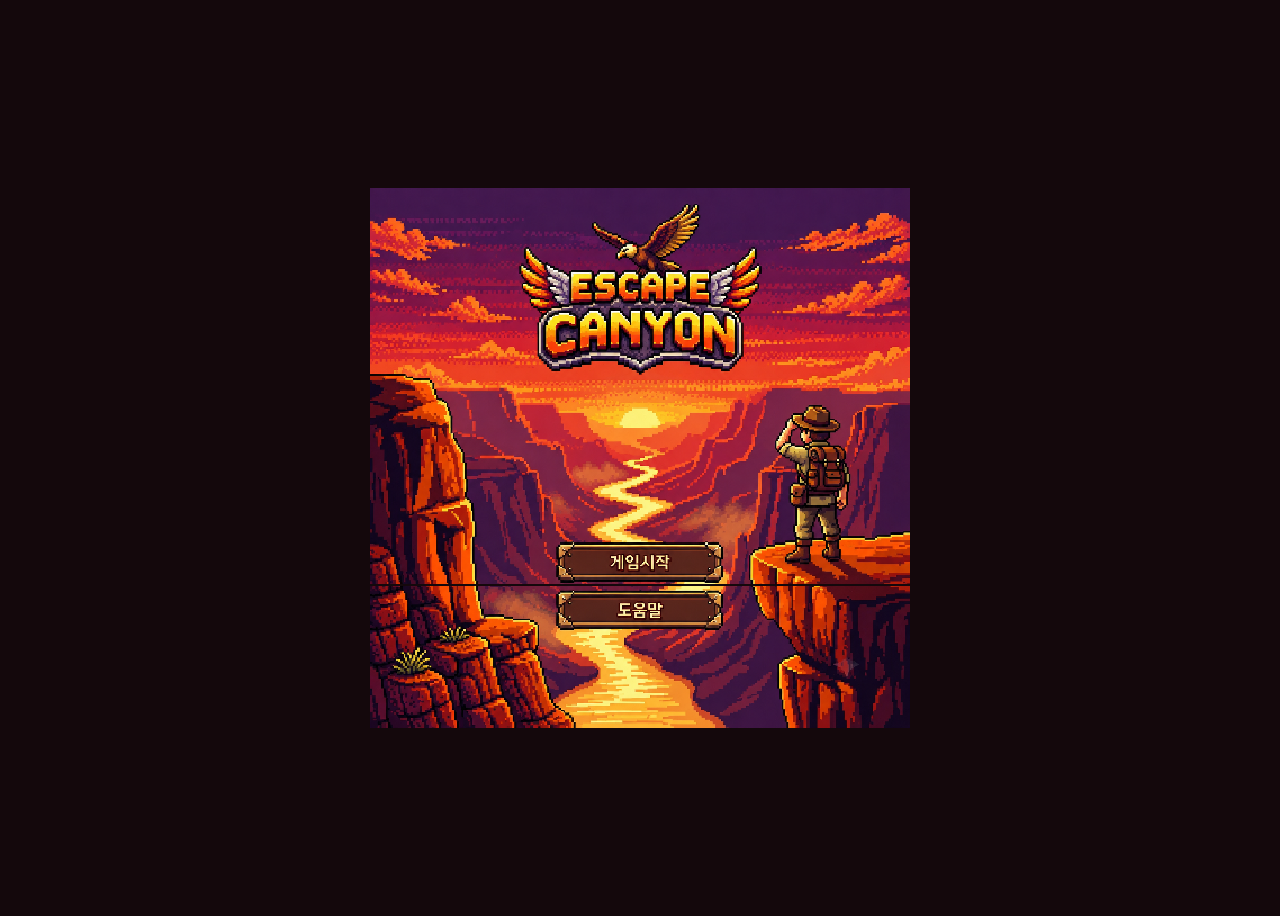
<file: index.html>
<!DOCTYPE html>
<html lang="ko">
<head>
  <meta charset="utf-8">
  <meta name="viewport" content="width=device-width, initial-scale=1, maximum-scale=1, user-scalable=no">
  <title>Escape Canyon</title>
  <base href="web/">
  <link rel="stylesheet" href="css/game.css">
</head>
<body>
  <main class="stage">
    <canvas id="game" width="480" height="800"></canvas>
  </main>
  <script src="js/map.js"></script>
  <script src="js/sfx-b64.js"></script>
  <script src="js/input.js"></script>
  <script src="js/audio.js"></script>
  <script src="js/main.js"></script>
</body>
</html>
</file>
<file: web/css/game.css>
html, body {
  margin: 0;
  height: 100%;
  background: #14080c;
  color: #f3e2cf;
  font-family: "Apple SD Gothic Neo", "Noto Sans KR", sans-serif;
}

.stage {
  min-height: 100%;
  display: flex;
  flex-direction: column;
  align-items: center;
  justify-content: center;
  gap: 8px;
  box-sizing: border-box;
  padding: 8px;
}

canvas {
  width: min(100vw, 100vh * 480 / 800);
  height: auto;
  background: #1a0919;
  image-rendering: pixelated;
  image-rendering: crisp-edges;
  touch-action: none;
}
</file>
